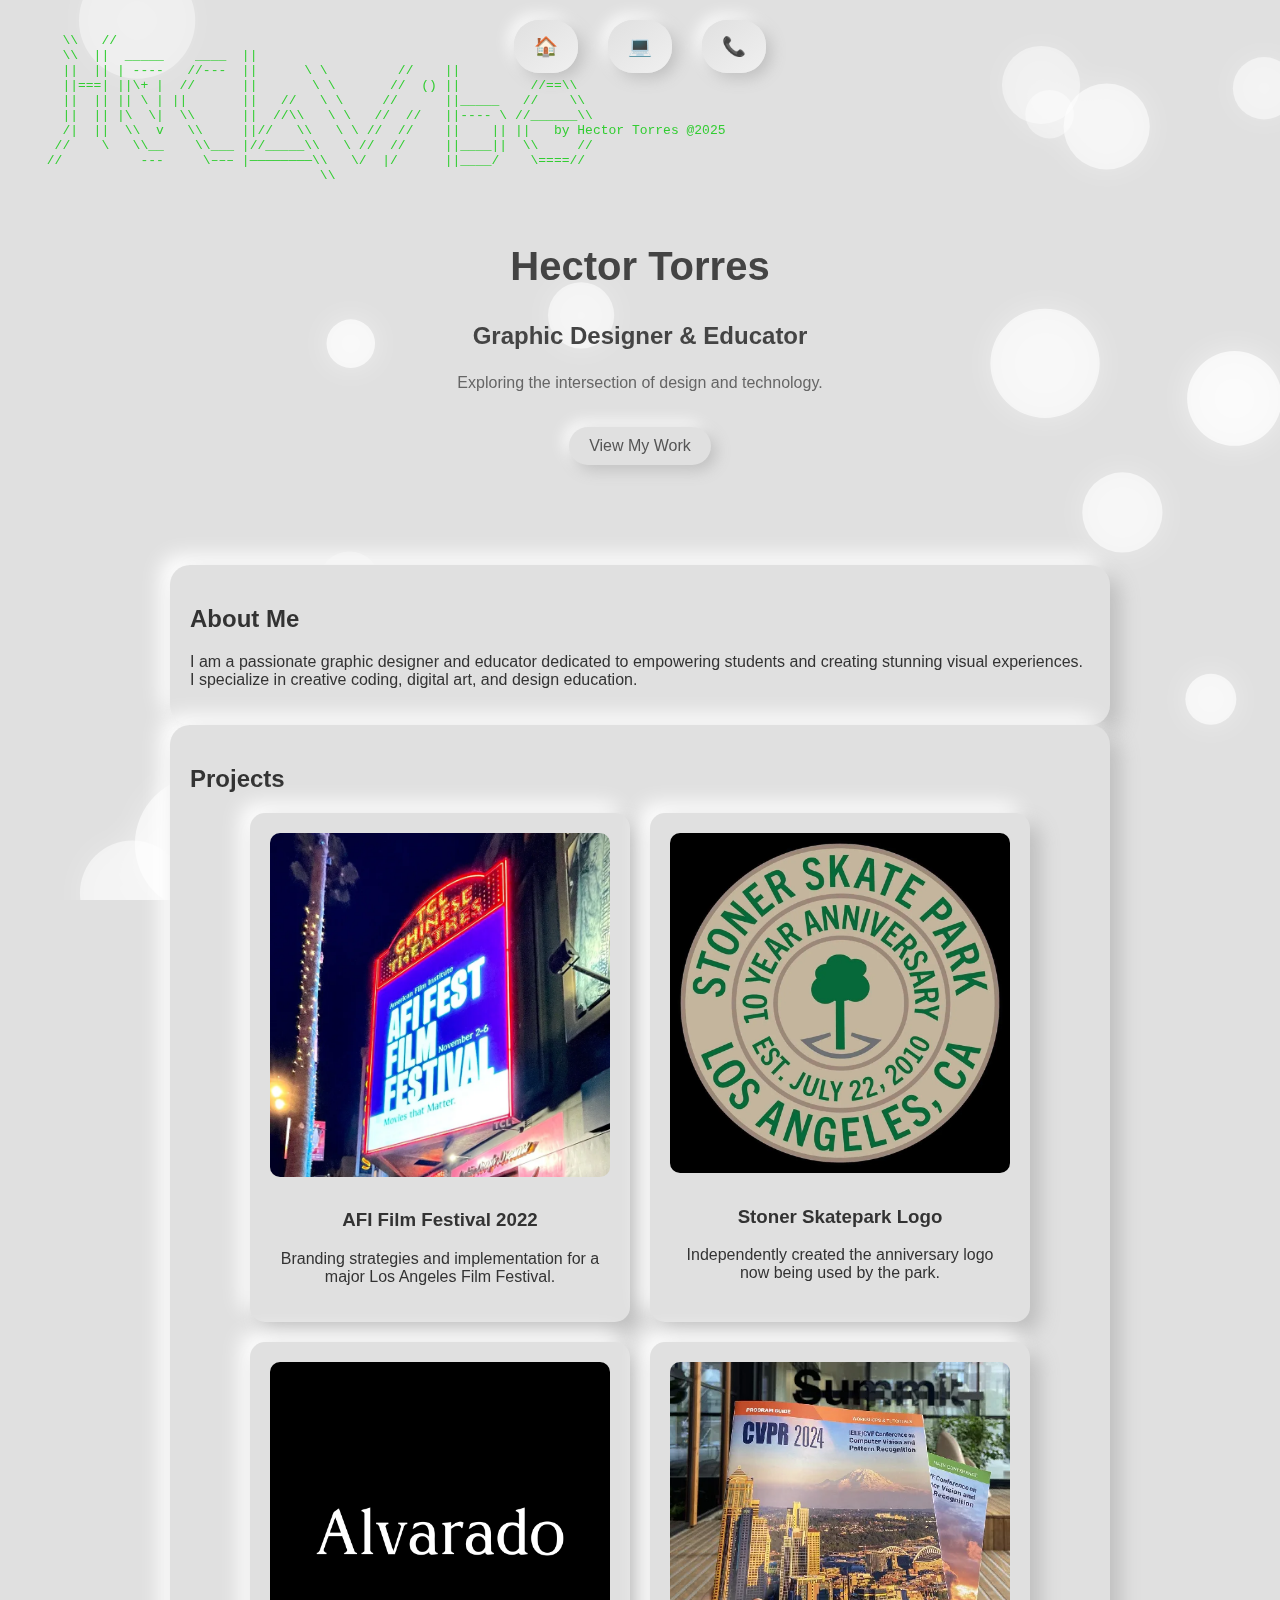
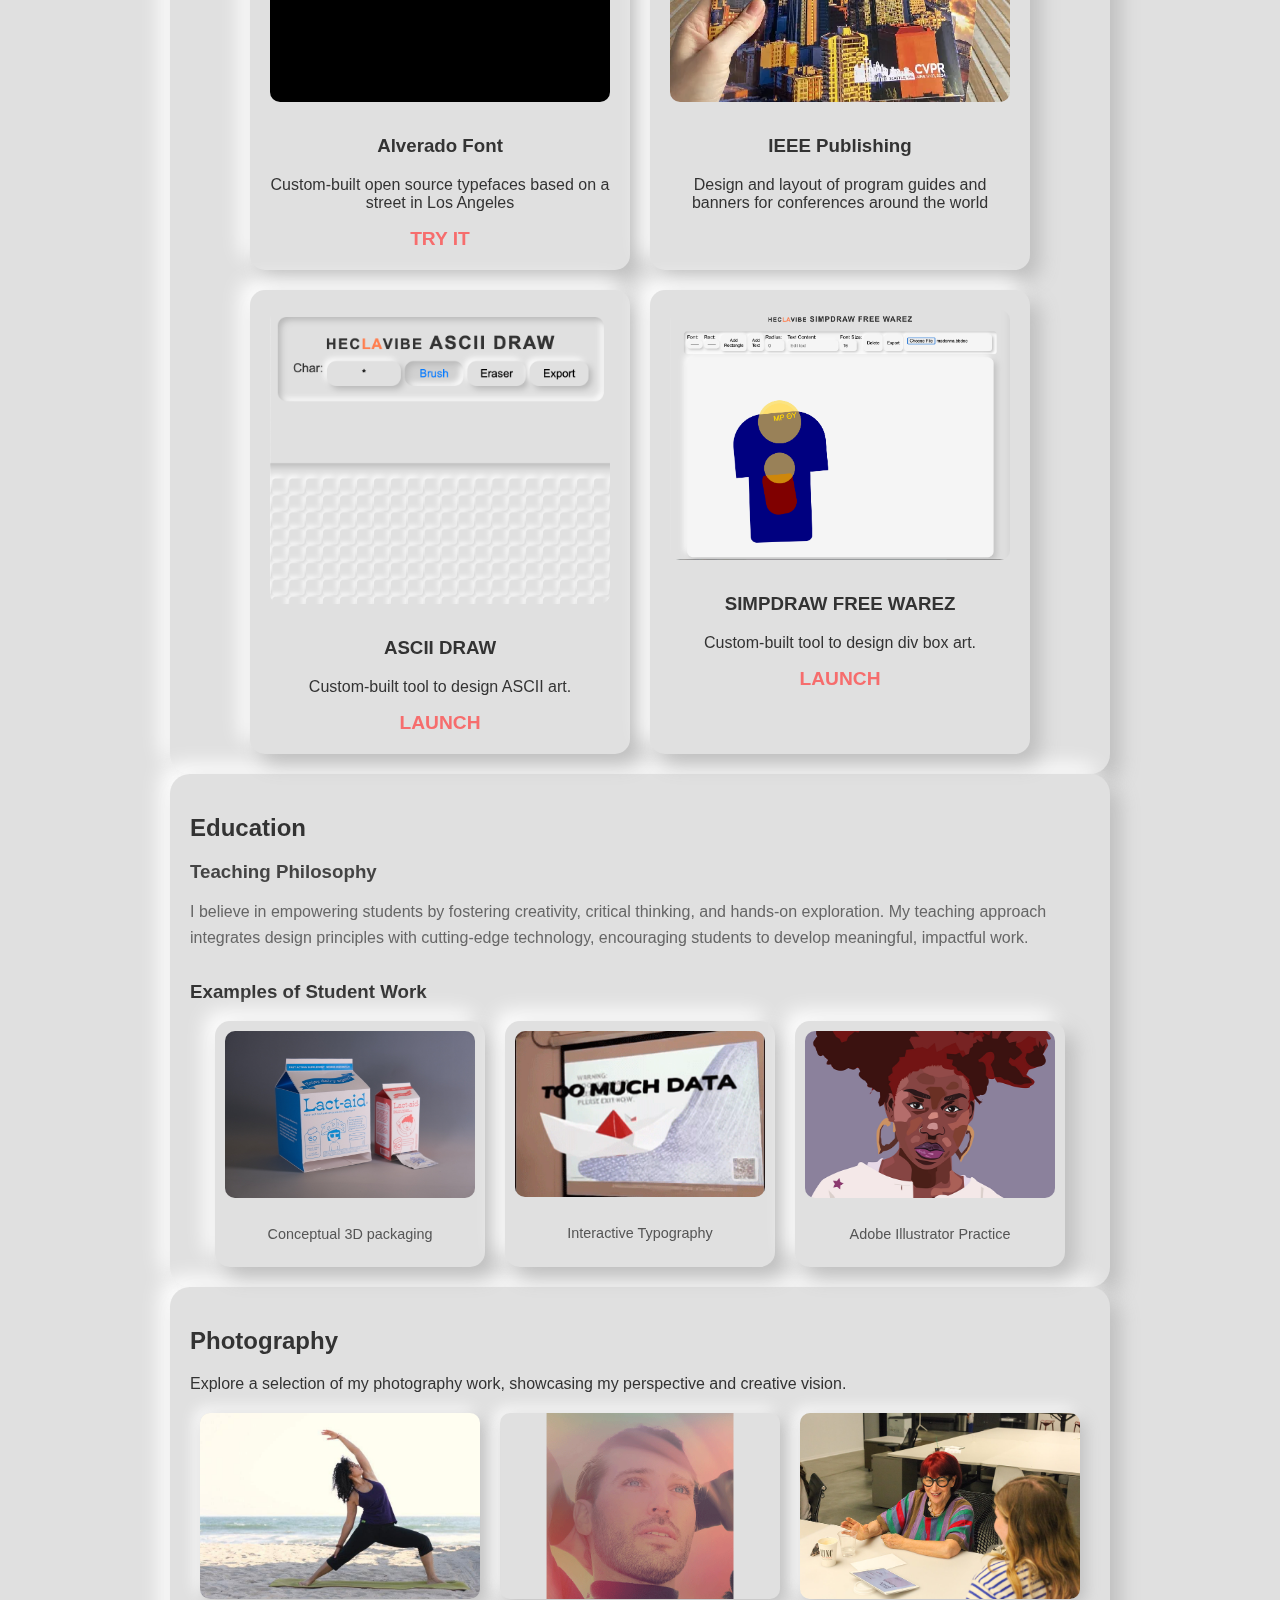
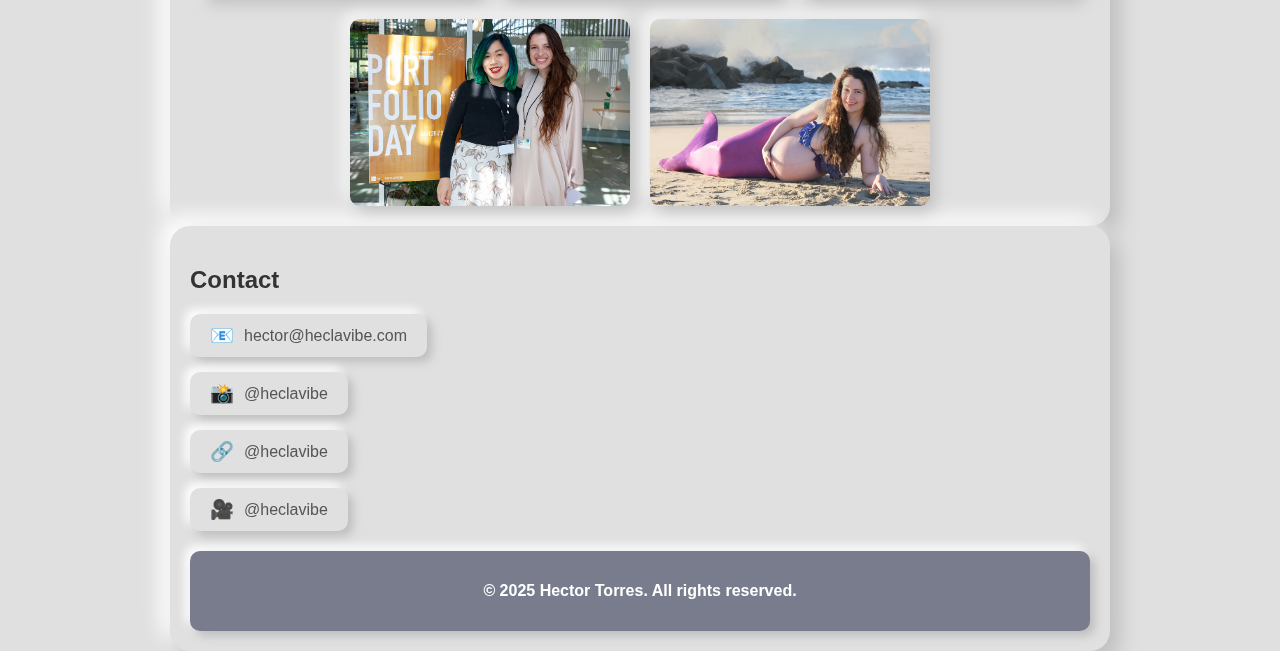
<file: index.html>
<!DOCTYPE html>
<html lang="en">
<head>
  <meta charset="UTF-8">
  <meta name="viewport" content="width=device-width, initial-scale=1.0">
  <meta name="description" content="Hector Torres is a graphic designer and educator merging innovative design, creative coding, and digital art to inspire impactful visual experiences and empower students.">
  <title>Hec LA vibe</title>
  <link rel="stylesheet" href="styles.css">
  <link rel="icon" href="favicon.png">
</head>
<body>
  <header class="header">
    <div id="ascii-art">
      <pre>
        \\   // 
        \\  ||  _____    ____  ||               
        ||  || | ----   //---  ||      \ \         //    ||        
        ||===| ||\+ |  //      ||       \ \       //  () ||         //==\\
        ||  || || \ | ||       ||   //   \ \     //      ||_____   //    \\
        ||  || |\  \|  \\      ||  //\\   \ \   //  //   ||---- \ //______\\
        /|  ||  \\  v   \\     ||//   \\   \ \ //  //    ||    || ||   by Hector Torres @2025
       //    \   \\__    \\___ |//_____\\   \ //  //     ||____||  \\     //
      //          ---     \––– |————————\\   \/  |/      ||____/    \====//
                                         \\
      </pre>
  </div>
  <nav class="mobile-nav">
    <ul class="nav-links">
      <li>
        <a href="#about" aria-label="Go to About Section">
          <span class="icon">🏠</span>
        </a>
        <span class="text">About</span>
      </li>
      <li>
        <a href="#projects" aria-label="Go to Projects Section">
          <span class="icon">💻</span>
        </a>
        <span class="text">Projects</span>
      </li>
      <li>
        <a href="#contact" aria-label="Go to Contact Section">
          <span class="icon">📞</span>
        </a>
        <span class="text">Contact</span>
      </li>
    </ul>
  </nav>
  
</header>


  <main>
    <section id="hero" class="hero-section">
      <canvas id="hero-bg"></canvas>
      <h2 class="hero-title">Hector Torres</h2>
      <h3 class="hero-subtitle">Graphic Designer & Educator</h3>
      <p class="hero-description">Exploring the intersection of design and technology.</p>
      <a href="#projects" class="button" aria-label="View my projects">View My Work</a>
    </section>

    <section id="about" class="main-container">
      <h2>About Me</h2>
      <p>
        I am a passionate graphic designer and educator dedicated to empowering students
        and creating stunning visual experiences. I specialize in creative coding, digital
        art, and design education.
      </p>
    </section>

    <section id="projects" class="main-container">
      <h2>Projects</h2>
      <div class="project-gallery">
        <div class="project-card">
          <img src="project1.webp" alt="Branding Strategies Project">
          <h3>AFI Film Festival 2022</h3>
          <p>Branding strategies and implementation for a major Los Angeles Film Festival.</p>
        </div>
        <div class="project-card">
          <img src="project2.webp" alt="Logo Project">
          <h3>Stoner Skatepark Logo</h3>
          <p>Independently created the anniversary logo now being used by the park.</p>
        </div>
        <div class="project-card">
          <img src="project3.png" alt="Custom Designed Font">
          <h3>Alverado Font</h3>
          <p>Custom-built open source typefaces based on a street in Los Angeles</p>
          <a href="alvarado_font_preview.html" aria-label="Launch custom ASCII design">try it</a>
        </div>
       <div class="project-card">
          <img src="project4.webp" alt="Custom Design and Layout">
          <h3>IEEE Publishing</h3>
          <p>Design and layout of program guides and banners for conferences around the world </p>
        </div>
        <div class="project-card">
          <img src="project5.png" alt="Custom Design Tools Project">
          <h3>ASCII DRAW</h3>
          <p>Custom-built tool to design ASCII art.</p>
          <a href="ascii.html" aria-label="Launch custom ASCII design">launch</a>
        </div>
        <div class="project-card">
          <img src="project6.png" alt="Custom Design Tools Project">
          <h3>SIMPDRAW FREE WAREZ</h3>
          <p>Custom-built tool to design div box art.</p>
          <a href="simpdraw.html" aria-label="Launch custom ASCII design">launch</a>
        </div>
        <!-- 
        <div class="project-card">
          <img src="project3.png" alt="Custom Design Tools Project">
          <h3>Design Tools</h3>
          <p>Custom-built tools to enhance the creative design process.</p>
        </div>-->
      </div>
    </section>

    <section id="education" class="main-container">
      <h2>Education</h2>
      
      <!-- Teaching Philosophy -->
      <div class="teaching-philosophy">
        <h3>Teaching Philosophy</h3>
        <p>
          I believe in empowering students by fostering creativity, critical thinking, and hands-on exploration.
          My teaching approach integrates design principles with cutting-edge technology, encouraging students
          to develop meaningful, impactful work.
        </p>
      </div>
      
      <!-- Student Work Gallery -->
      <div class="student-work">
        <h3>Examples of Student Work</h3>
        <div class="student-gallery">
          <div class="student-card">
            <img src="student1.jpg" alt="Student Project 1">
            <p>Conceptual 3D packaging</p>
          </div>
          
          <div class="student-card">
              <video class="scroll-video" autoplay loop muted playsinline>
                <source src="student2.mp4" type="video/mp4">
                Your browser does not support the video tag.
              </video>
            <p>Interactive Typography</p>
          </div>
          <div class="student-card">
            <img src="student3.png" alt="Student Project 3">
            <p>Adobe Illustrator Practice</p>
          </div>
        </div>
      </div>
    </section>
    
    <section id="photography" class="main-container">
      <h2>Photography</h2>
      <p>
        Explore a selection of my photography work, showcasing my perspective and creative vision.
      </p>
      <div class="photo-gallery">
        <div class="photo-card">
          <img src="photo1.jpg" alt="Photography Image 1">
        </div>
        <div class="photo-card">
          <img src="photo2.gif" alt="Photography Image 2">
        </div>
        <div class="photo-card">
          <img src="photo3.jpg" alt="Photography Image 3">
        </div>
        <div class="photo-card">
          <img src="photo4.jpg" alt="Photography Image 4">
        </div>
        <div class="photo-card">
          <img src="photo5.webp" alt="Photography Image 5">
        </div>
      </div>
    </section>
    
    <section id="contact" class="main-container">
      <h2>Contact</h2>
      <ul class="contact-details">
        <li>
          <a href="mailto:hector@heclavibe.com" aria-label="Email Hector">
            <span class="icon">📧</span>
            <span class="text">hector@heclavibe.com</span>
          </a>
        </li>
        <li>
          <a href="https://instagram.com/heclavibe" target="_blank" rel="noopener" aria-label="Visit Instagram @heclavibe">
            <span class="icon">📸</span>
            <span class="text">@heclavibe</span>
          </a>
        </li>
        <li>
          <a href="https://linkedin.com/in/heclavibe" target="_blank" rel="noopener" aria-label="Visit LinkedIn @heclavibe">
            <span class="icon">🔗</span>
            <span class="text">@heclavibe</span>
          </a>
        </li>
        <li>
          <a href="https://youtube.com/@heclavibe" target="_blank" rel="noopener" aria-label="Visit YouTube @heclavibe">
            <span class="icon">🎥</span>
            <span class="text">@heclavibe</span>
          </a>
        </li>
      </ul>
    
      <!-- Footer Info -->
      <div class="footer-info">
        <p>&copy; 2025 Hector Torres. All rights reserved.</p>
      </div>
    
   

    <script>
        function updateClock() {
            const now = new Date();

            const hours = now.getHours();
            const minutes = now.getMinutes();
            const seconds = now.getSeconds();

            const hourDeg = (360 / 12) * (hours % 12) + (360 / 12) * (minutes / 60);
            const minuteDeg = (360 / 60) * minutes + (360 / 60) * (seconds / 60);
            const secondDeg = (360 / 60) * seconds;

            document.getElementById('hour').style.transform = `rotate(${hourDeg}deg)`;
            document.getElementById('minute').style.transform = `rotate(${minuteDeg}deg)`;
            document.getElementById('second').style.transform = `rotate(${secondDeg}deg)`;
        }

        setInterval(updateClock, 1000);
        updateClock();
    </script>

    </section>    
  </main>
  <script src="script.js"></script>  

</body>
</html>
</file>
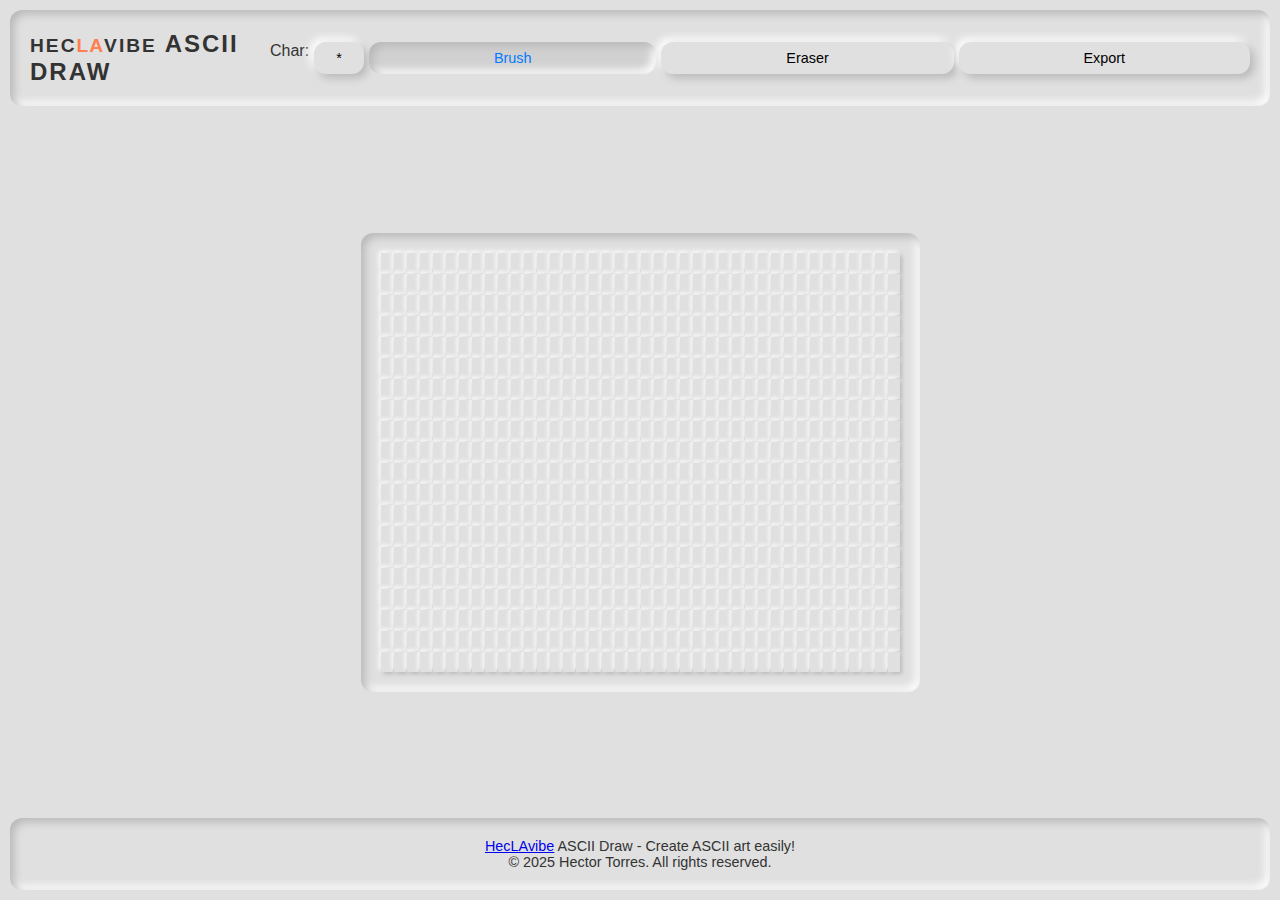
<file: ascii.html>
<!DOCTYPE html>
<html lang="en">
<head>
  <meta charset="UTF-8">
  <meta name="viewport" content="width=device-width, initial-scale=1.0">
  <title>HecLAvibe ASCII Art Studio</title>
  <link rel="stylesheet" href="astyles.css">
  <link rel="icon" href="favicon.png">
</head>
<body>
  <header>
    <h1 class="logo"><a href="index.html">Hec<span class="highlight">LA</span>vibe</a> ASCII Draw</h1>
    <div class="toolbar">
      <label for="char-picker">Char:</label>
      <input type="text" id="char-picker" value="*" maxlength="1">
      <button id="brush-tool" class="active">Brush</button>
      <button id="eraser-tool">Eraser</button>
      <button id="export">Export</button>
    </div>
  </header>
  <main>
    <div id="canvas"></div>
  </main>
  <footer>
    <p><a href="index.html">HecLAvibe</a> ASCII Draw - Create ASCII art easily!</p>
    <p>&copy; 2025 Hector Torres. All rights reserved.</p>
  </footer>
  <script src="ascript.js"></script>
</body>
</html>
</file>
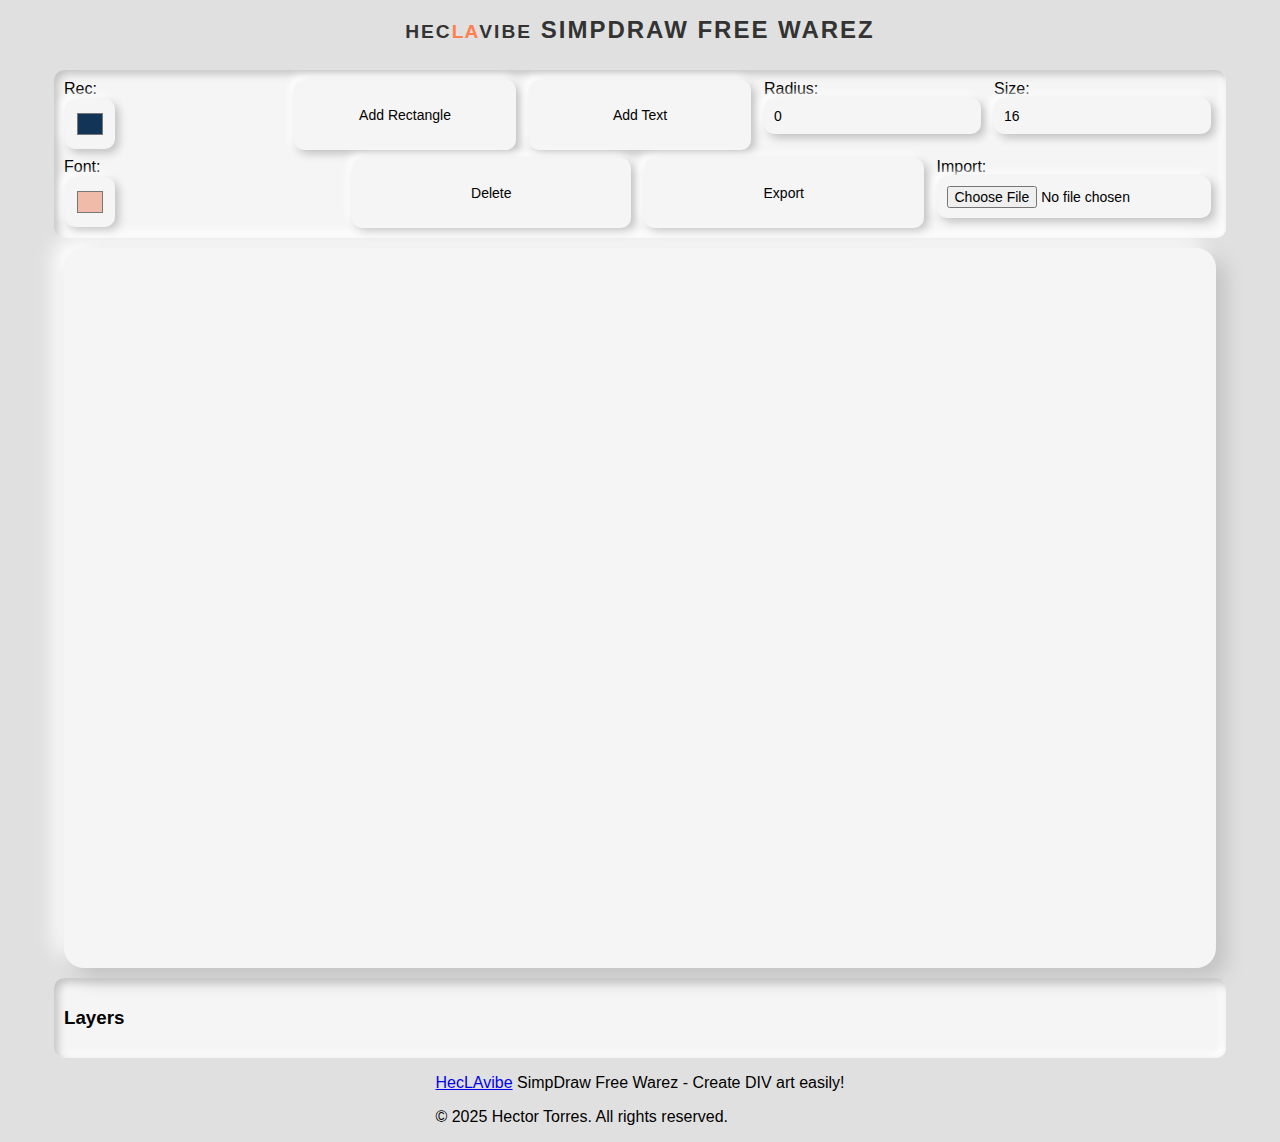
<file: drawbox.html>
<!DOCTYPE html>
<html lang="en">
<head>
    <meta name="viewport" content="width=device-width, initial-scale=1.0">
    <title>Mobile Drawing App</title>
    <link rel="stylesheet" href="bstyles.css">
    <link rel="icon" href="favicon.png">
    <!-- Add viewport meta tag in drawbox.html -->
<meta name="viewport" content="width=device-width, initial-scale=1.0, maximum-scale=1.0, user-scalable=no">
<!--<pre>
        \\   // 
        \\  ||  _____    ____  ||               
        ||  || | ----   //---  ||      \ \         //    ||        
        ||===| ||\+ |  //      ||       \ \       //  () ||         //==\\
        ||  || || \ | ||       ||   //   \ \     //      ||_____   //    \\
        ||  || |\  \|  \\      ||  //\\   \ \   //  //   ||---- \ //______\\
        /|  ||  \\  v   \\     ||//   \\   \ \ //  //    ||    || ||   by Hector Torres @2025
       //    \   \\__    \\___ |//_____\\   \ //  //     ||____||  \\     //
      //          ---     \––– |————————\\   \/  |/      ||____/    \====//
                                         \\
      </pre>-->
</head>
<body>
    <header>
        <h1 class="logo"><a href="index.html">Hec<span class="highlight">LA</span>vibe</a> SimpDraw Free Warez</h1>
      </header>
    <div class="toolbar">
    <label >
        Rec:
        <input type="color" class="swatchBox" id="rect-color-picker" value="#123456">
    </label>
        <button id="add-rectangle">Add Rectangle</button>
        <button id="add-text">Add Text</button>
        <label>
            Radius:
            <input type="number" id="corner-radius" value="0" min="0" max="100">
        </label>
        <label style="display:none">
            Text Content:
            <input type="text" id="text-content" placeholder="Edit text">
        </label>
        <label>
            Size:
            <input type="number" id="text-size" value="16" min="8" max="72">
        </label>
        <label>
            Font:
        <input type="color" class="swatchBox" id="color-picker" value="#f1bbaa">
    </label>
        <button id="delete-shape">Delete</button>
        <button id="export-drawing">Export</button>
        <label>
            Import:
        <input type="file" id="import-drawing" accept=".bbdoc">        
    </label>

    </div>
    
    <div class="canvas-container" id="canvas"></div>

    <div class="layers-panel" id="layers-panel">
        <h3>Layers</h3>
    </div>
    <footer>
        <p><a href="index.html">HecLAvibe</a> SimpDraw Free Warez - Create DIV art easily!</p>
        <p>&copy; 2025 Hector Torres. All rights reserved.</p>
      </footer>
    <script src="bscript.js"></script>
</body>
</html>
</file>
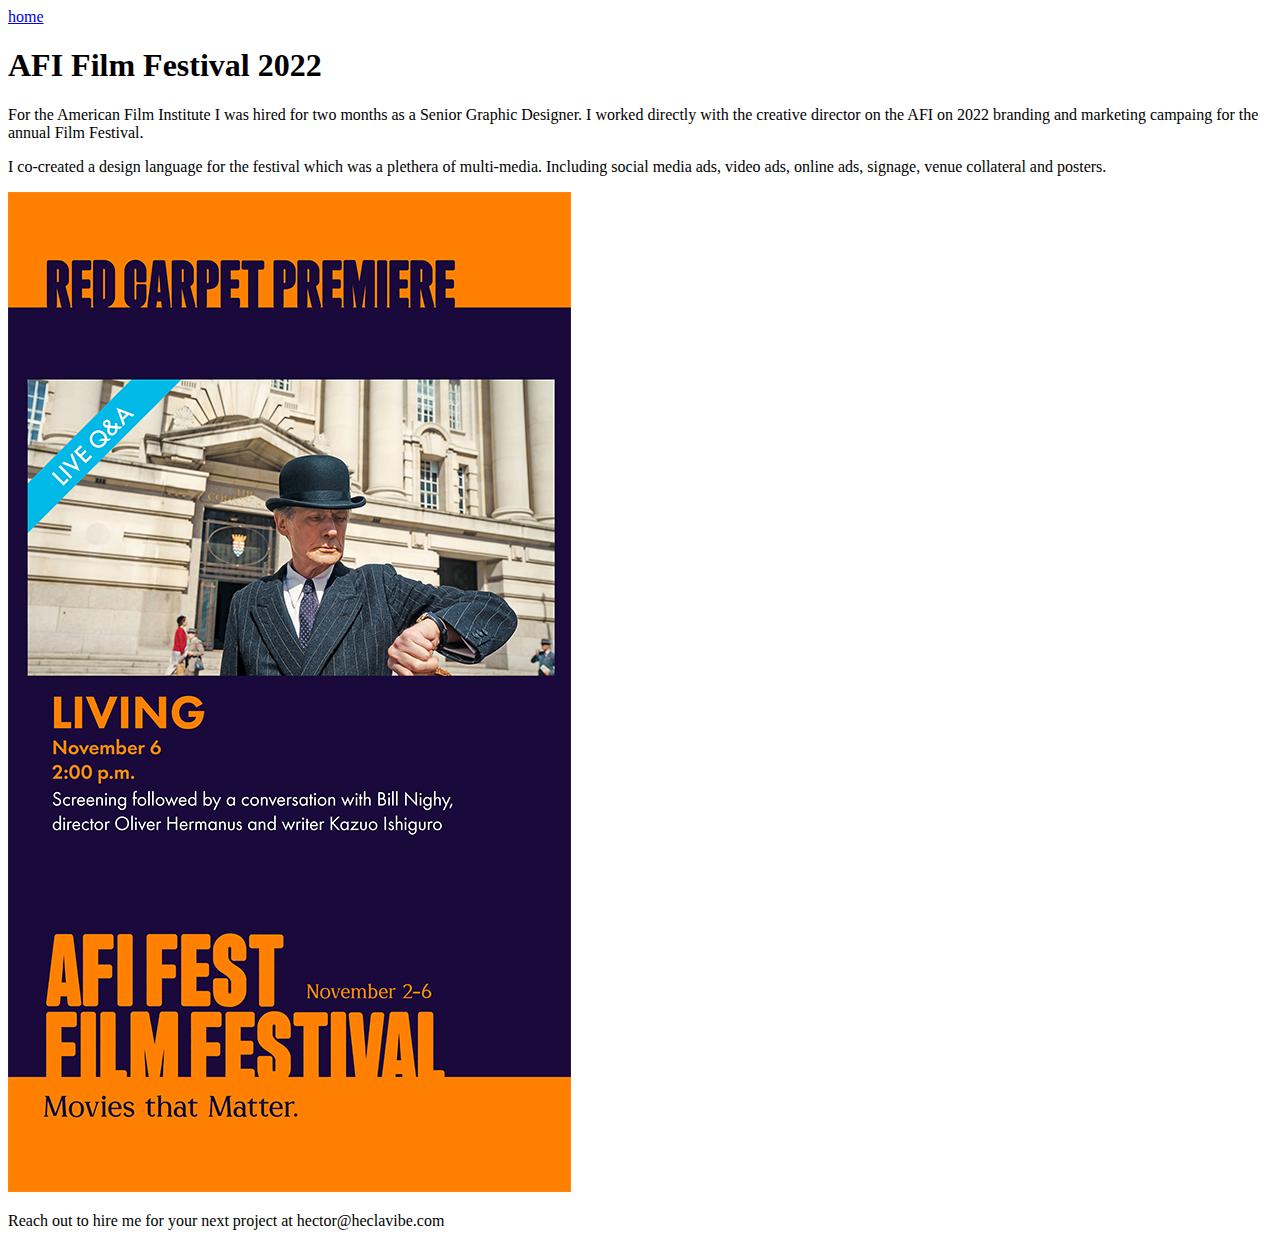
<file: gd/pages/afi.html>
<!DOCTYPE html>
<html lang="en">
<head>
    <meta charset="UTF-8">
    <meta name="viewport" content="width=device-width, initial-scale=1.0">
    <title>Hec LA Vibe</title>
</head>
<body>
    <a href="../../index.html">home</a>
    <h1>
        AFI Film Festival 2022
    </h1>
    <p>For the American Film Institute I was hired for two months as a Senior Graphic Designer. I worked directly with the creative director on the AFI on 2022 branding and marketing campaing for the annual Film Festival.</p>
    <p>I co-created a design language for the festival which was a plethera of multi-media. Including social media ads, video ads, online ads, signage, venue collateral and posters.</p>
    <a href="gd/pages/afi.html"> <img src="../images/afi/afifest22_redcarpet.jpg" alt="first portfolio image of AFI"></a>
    

    <p>Reach out to hire me for your next project at hector@heclavibe.com</p>
</body>
</html>
</file>
<file: styles.css>
#ascii-art {
  position: absolute;
  font-family: monospace;
  white-space: nowrap;
  animation: scroll 10s linear infinite;
  background-color: none;
  color: limegreen;
  white-space: pre;
  overflow: hidden;
  margin: 0;
  display: flex;
  justify-content: center;
  align-items: center;
}



@keyframes scroll {
  0% { transform: translateX(100%); }
  100% { transform: translateX(-100%); }
}

/* Global Styles */
body {
  margin: 0;
  font-family: 'Arial', sans-serif;
  background: #e0e0e0;
  color: #333;
}
html, body {
  overflow-x: hidden;
}
/* Desktop Menu Styling */
.nav-links {
  list-style: none;
  display: flex;
  justify-content: center; /* Center the menu items */
  align-items: center;
  gap: 30px; /* Space between menu items */
  padding: 0;
  margin: 20px 0;
  text-align: center;
}

.nav-links a {
  text-decoration: none;
  color: #333;
  font-size: 1.2rem;
  font-weight: 600;
  font-family: 'Arial', sans-serif;
  text-transform: uppercase;
  padding: 15px 20px;
  border-radius: 25px;
  background: linear-gradient(145deg, #e0e0e0, #f0f0f0);
  box-shadow: 5px 5px 15px #bebebe, -5px -5px 15px #ffffff;
  transition: all 0.3s ease;
  display: flex; /* Ensure flexbox layout for spacing */
  align-items: center;
  gap: 10px; /* Add space between icon and text */
}

.nav-links .icon {
  font-size: 1.2rem; /* Icon size */
  color: #ff7f50; /* Optional: Set a color for the icon */
}

.nav-links .text {
  opacity: 0; /* For animation */
  transform: translateY(30px); /* Slide down effect */
  transition: all 0.3s ease; /* Smooth hover effects */
}


.nav-links a:hover {
  color: #ff7f50; /* Highlight text color on hover */
  box-shadow: inset 5px 5px 15px #bebebe, inset -5px -5px 15px #ffffff; /* Inset hover effect */
  background: linear-gradient(145deg, #f0f0f0, #d6d6d6); /* Lighter background on hover */
}

.nav-links a.animate {
  animation: fadeIn 1s ease forwards; /* Apply fade-in animation */
}

/* Keyframes for Animation */
@keyframes fadeIn {
  0% {
    opacity: 0;
    transform: translateY(30px); /* Start slightly below */
  }
  100% {
    opacity: 1;
    transform: translateY(0); /* Slide into place */
  }
}

/* Text Styling Inside Menu Links */
.nav-links .text {
  color: #333;
  font-size: 1rem; /* Larger font size for better visibility */
  font-weight: 400; /* Bold text */
  font-family: 'Arial', sans-serif;
  text-transform: none; /* Uppercase for stylization */
  opacity: 0; /* Initial opacity for animation */
  transform: translateY(30px); /* Slide down effect for animation */
  transition: all 0.3s ease; /* Smooth transition for hover effects */
}

.nav-links a:hover .text {
  color: #ff7f50; /* Highlight text color on hover */
}

.nav-links .text.animate {
  animation: fadeIn 1s ease forwards; /* Apply fade-in animation */
}

/* Keyframes for Animation */
@keyframes fadeIn {
  0% {
    opacity: 0;
    transform: translateY(30px); /* Start slightly below */
  }
  100% {
    opacity: 1;
    transform: translateY(0); /* Slide into place */
  }
}



/* Logo at the Top */


.header-container {
  position: sticky;
  top: 0;
  background: #e0e0e0;
  padding: 15px;
  box-shadow: 0 4px 10px rgba(0, 0, 0, 0.1);
  z-index: 1000;
  text-align: center;
}

.logo {
  font-size: 1.5rem; /* Slightly smaller size */
  font-weight: bold;
  color: #333;
  letter-spacing: 2px; /* Add some spacing between letters */
  font-family: 'Arial', sans-serif;
  text-transform: uppercase;
}

.logo .highlight {
  color: #ff7f50; /* Accent color for "LA" */
  font-weight: bold;
  letter-spacing: 1px; /* Slightly tighter spacing for "LA" */
}

/* Mobile Menu at the Bottom */
@media (max-width: 768px) {

  /* Prevent horizontal overflow */
  html, body {
    overflow-x: hidden;
}

/* Fix canvas overflow */
#hero-bg {
  width: 100vw; /* Ensure canvas fits the viewport width */
  height: 100vh; /* Ensure canvas fits the viewport height */
}

/* Ensure ASCII art fits */
#ascii-art {
  max-width: 100%; /* Ensure it doesn't exceed the screen width */
  font-size: 2vw; /* Adjust font size relative to the viewport width */
  white-space: pre-wrap; /* Allow wrapping if necessary */
  overflow: hidden; /* Ensure no horizontal scrolling occurs */
  margin: 0 auto; /* Center align the container */
}

 /* Adjust gallery items to prevent overflow */
 .project-card, .photo-card {
  flex: 1 1 100%; /* Ensure cards take full width */
  max-width: 100%;
}
  .mobile-nav {
    position: fixed;
    bottom: 0;
    left: 0;
    right: 0;
    background: #e0e0e0;
    padding: 10px 20px;
    box-shadow: 0 -4px 10px rgba(0, 0, 0, 0.1);
    z-index: 1000; /* Ensure it stays on top */
    display: flex;
    justify-content: space-around; /* Spread menu items evenly */
  }

  .nav-links {
    display: flex;
    justify-content: space-around;
    width: 100%;
    padding: 0;
    margin: 0;
    list-style: none;
  }

  .nav-links li {
    display: flex;
    flex-direction: column;
    align-items: center;
    text-align: center;
  }

  .nav-links a {
    text-decoration: none;
    color: #555;
    display: flex;
    justify-content: center;
    align-items: center;
    width: 38px; /* 25% smaller */
    height: 38px; /* 25% smaller */
    border-radius: 50%;
    background: #e0e0e0;
    box-shadow: 5px 5px 10px #bebebe, -5px -5px 10px #ffffff;
    transition: all 0.3s ease;
    font-size: 1rem; /* Slightly smaller icon size */
  }

  .nav-links a:hover {
    box-shadow: inset 5px 5px 10px #bebebe, inset -5px -5px 10px #ffffff;
  }

  .nav-links .text {
    margin-top: 5px; /* Space between the circle and the text */
    font-size: 0.7rem; /* Slightly smaller font */
    color: #555;
  }
}



/* Hero Section */
.hero-section {
  position: static;
  text-align: center;
  padding: 100px 20px;
  overflow: hidden; /* Ensure the canvas doesn't exceed the section */
}

#hero-bg {
  position: absolute;
  top: 0;
  left: 0;
  width: 100%;
  height: 100%;
  z-index: -1;
}

.hero-title {
  font-size: 2.5rem;
  color: #444;
  position: relative; /* To ensure it appears above the canvas */
}
.hero-subtitle {
  font-size: 1.5rem;
  color: #444;
  position: relative; /* To ensure it appears above the canvas */
}

.hero-description {
  margin: 15px 0;
  color: #666;
  position: relative;
}
.button {
  display: inline-block;
  margin-top: 20px;
  padding: 10px 20px;
  font-size: 1rem;
  color: #555;
  text-decoration: none;
  background: #e0e0e0;
  border-radius: 50px;
  box-shadow: 5px 5px 15px #bebebe, -5px -5px 15px #ffffff;
  transition: all 0.3s ease;
}

.button:hover {
  box-shadow: inset 5px 5px 15px #bebebe, inset -5px -5px 15px #ffffff;
}

/* Main Container */
.main-container {
  max-width: 900px;
  margin: 0px auto;
  padding: 20px;
  background: #e0e0e0;
  border-radius: 20px;
  box-shadow: 10px 10px 20px #bebebe, -10px -10px 20px #ffffff;
}

/* Project Gallery */
.project-gallery {
  display: flex;
  flex-wrap: wrap;
  gap: 20px;
  justify-content: center;
}

.project-card {
  background: #e0e0e0;
  border-radius: 15px;
  padding: 20px;
  text-align: center;
  box-shadow: 10px 10px 20px #bebebe, -10px -10px 20px #ffffff;
  flex: 1 1 calc(30% - 20px);
  max-width: calc(40% - 20px);
  transition: transform 0.3s ease, box-shadow 0.3s ease;
}

.project-card img {
  width: 100%;
  height: auto;
  border-radius: 10px;
  margin-bottom: 10px;
}
.project-card a {
  text-decoration: none;
    color: #f66d6d;
    font-size: 1.2rem;
    font-weight: 600;
    font-family: 'Arial', sans-serif;
    text-transform: uppercase;
    transition: all 0.3s ease;
    align-items: center;
    gap: 10px; /* Add space between icon and text */
}
.project-card:hover {
  transform: translateY(-5px);
  box-shadow: 5px 5px 15px #bebebe, -5px -5px 15px #ffffff;
}
/* Education Section */
.teaching-philosophy {
  margin-bottom: 30px;
}

.teaching-philosophy h3 {
  margin-bottom: 10px;
  color: #444;
}

.teaching-philosophy p {
  font-size: 1rem;
  line-height: 1.6;
  color: #666;
}

/* Student Work Gallery */
.student-work {
  margin-top: 30px;
}

.student-gallery {
  display: flex;
  flex-wrap: wrap;
  gap: 20px;
  justify-content: center;
}

.student-card {
  background: #e0e0e0;
  border-radius: 15px;
  padding: 10px;
  text-align: center;
  box-shadow: 10px 10px 20px #bebebe, -10px -10px 20px #ffffff;
  flex: 1 1 calc(30% - 20px); /* Responsive three-column layout */
  max-width: calc(30% - 20px);
  transition: transform 0.3s ease, box-shadow 0.3s ease;
}

.scroll-video {
  width: 100%;
  max-width: 400px;
}

.student-card video {
  width: 100%;
  height: auto;
  border-radius: 10px;
  margin-bottom: 10px;
}

.student-card:hover {
  transform: translateY(-5px);
  box-shadow: 5px 5px 15px #bebebe, -5px -5px 15px #ffffff;
}

.student-card img {
  width: 100%;
  height: auto;
  border-radius: 10px;
  margin-bottom: 10px;
}

.student-card p {
  font-size: 0.9rem;
  color: #555;
}

/* Photography Section */
.photo-gallery {
  display: flex;
  flex-wrap: wrap;
  gap: 20px;
  justify-content: center;
  margin-top: 20px;
}

.photo-card {
  flex: 1 1 calc(33.333% - 20px); /* Three-column layout */
  max-width: calc(33.333% - 20px);
  border-radius: 10px;
  overflow: hidden; /* Clip overflowing images */
  box-shadow: 5px 5px 15px #bebebe, -5px -5px 15px #ffffff;
  transition: transform 0.3s ease, box-shadow 0.3s ease;
}

.photo-card img {
  width: 100%;
  height: auto;
  display: block;
  transition: transform 0.3s ease; /* Smooth zoom effect on hover */
}

.photo-card:hover {
  transform: translateY(-5px);
  box-shadow: 5px 5px 15px #bebebe, -5px -5px 15px #ffffff;
}

.photo-card:hover img {
  transform: scale(1.05); /* Slight zoom on hover */
}


/* Contact Section */
.contact-details {
  list-style: none;
  padding: 0;
  margin: 20px 0;
  display: flex;
  flex-direction: column;
  gap: 15px;
}

.contact-details li {
  display: flex;
  align-items: center;
  gap: 10px;
}

.contact-details a {
  text-decoration: none;
  color: #555;
  font-size: 1rem;
  display: flex;
  align-items: center;
  gap: 10px;
  background: #e0e0e0;
  border-radius: 10px;
  padding: 10px 20px;
  box-shadow: 5px 5px 10px #bebebe, -5px -5px 10px #ffffff;
  transition: all 0.3s ease;
  width: fit-content; /* Button size adjusts to content */
}

.contact-details a:hover {
  box-shadow: inset 5px 5px 10px #bebebe, inset -5px -5px 10px #ffffff;
}

.contact-details .icon {
  font-size: 1.2rem;
  color: #ff7f50;
}

.contact-details .text {
  font-size: 1rem;
}

/* Footer Info */
.footer-info {
  margin-top: 20px;
  padding: 15px 10px; /* Add padding for better visibility */
  text-align: center; /* Center align the text */
  background: #787c8d; /* Highlight background color for visibility */
  color: #ffffff; /* Contrast text color */
  font-size: 1rem; /* Slightly larger font size */
  font-weight: bold; /* Make the text bold */
  border-radius: 10px; /* Soft rounded edges for a neumorphic feel */
  box-shadow: 5px 5px 10px #bebebe, -5px -5px 10px #ffffff; /* Neumorphic effect */
}
</file>
<file: astyles.css>
* {
    margin: 0;
    padding: 0;
    box-sizing: border-box;
  }
  
  body {
    font-family: 'Arial', sans-serif;
    display: flex;
    flex-direction: column;
    height: 100vh;
    background: #e0e0e0;
    color: #333;
  }
  
  header {
    background: #e0e0e0;
    display: flex;
    align-items: center;
    justify-content: space-between;
    padding: 20px;
    box-shadow: inset 4px 4px 8px #b8b8b8, inset -4px -4px 8px #ffffff;
    border-radius: 12px;
    margin: 10px;
  }
  
  header h1 {
    font-size: 1.8em;
    font-weight: bold;
  }
  .logo a {
    text-decoration: none;
    color: #333;
    font-size: 1.2rem;
    font-weight: 600;
    font-family: 'Arial', sans-serif;
    text-transform: uppercase;
    transition: all 0.3s ease;
    align-items: center;
    gap: 10px; /* Add space between icon and text */
  }

  .logo {
    font-size: 1.5rem; /* Slightly smaller size */
    font-weight: bold;
    color: #333;
    letter-spacing: 2px; /* Add some spacing between letters */
    font-family: 'Arial', sans-serif;
    text-transform: uppercase;
  }
  
  .logo .highlight {
    color: #ff7f50; /* Accent color for "LA" */
    font-weight: bold;
    letter-spacing: 1px; /* Slightly tighter spacing for "LA" */
  }
  .toolbar {
    display: flex;
    gap: 5px; /* Reduce gap between buttons */
  justify-content: flex-end; /* Align to the right */
  flex-wrap: nowrap; /* Ensure items stay in one line */
  width: 100%;
  }
  
  .toolbar input,
  .toolbar button {
    padding: 8px 10px; /* Reduce padding for smaller size */
    font-size: 0.9em; /* Adjust font size for mobile */  
    border: none;
    outline: none;
    border-radius: 12px;
    background: #e0e0e0;
    box-shadow: 4px 4px 8px #b8b8b8, -4px -4px 8px #ffffff;
    transition: 0.3s ease;
    cursor: pointer;
  }
  
  .toolbar input:focus,
  .toolbar button:hover {
    box-shadow: inset 4px 4px 8px #b8b8b8, inset -4px -4px 8px #ffffff;
  }
  .toolbar input {
    max-width: 50px; /* Ensure input doesn't stretch */
    text-align: center;
  }
  
  .toolbar button {
    flex: 1 1 auto; /* Allow buttons to shrink */
  }
  .toolbar button.active {
    background: #d1d1d1;
    box-shadow: inset 4px 4px 8px #b8b8b8, inset -4px -4px 8px #ffffff;
    color: #007bff;
  }
  
  main {
    flex-grow: 1;
    display: flex;
    justify-content: center;
    align-items: center;
  }
  
  #canvas {
    display: grid;
    grid-template-columns: repeat(40, 12px);
    grid-template-rows: repeat(20, 20px);
    gap: 1px;
    padding: 20px;
    background: #e0e0e0;
    border-radius: 12px;
    box-shadow: inset 4px 4px 8px #b8b8b8, inset -4px -4px 8px #ffffff;
  }

  /*Style for context menu (add to your CSS)*/
.context-menu {
  position: absolute;
  background: white;
  border: 1px solid #ccc;
  box-shadow: 2px 2px 5px rgba(0,0,0,0.2);
  display: none;
  z-index: 1000;
}

.undo-btn {
  padding: 8px 12px;
  background: none;
  border: none;
  width: 100%;
  text-align: left;
  cursor: pointer;
}

.undo-btn:hover {
  background: #f0f0f0;
}

  .cell {
    width: 12px;
    height: 20px;
    background: #e0e0e0;
    border-radius: 1px;
    text-align: center;
    line-height: 20px;
    font-size: 20px;
    font-family: monospace; /* Use a monospace font for ASCII art */
    cursor: pointer;
    user-select: none;
    box-shadow: 2px 2px 4px #b8b8b8, -2px -2px 4px #ffffff;
    transition: 0.3s ease;
  }
  
  .cell:hover {
    box-shadow: inset 4px 4px 8px #b8b8b8, inset -4px -4px 8px #ffffff;
  }
  
  footer {
    background: #e0e0e0;
    text-align: center;
    padding: 20px;
    box-shadow: inset 4px 4px 8px #b8b8b8, inset -4px -4px 8px #ffffff;
    border-radius: 12px;
    margin: 10px;
  }
  
  footer p {
    font-size: 0.9em;
  }
  /* Responsive Design */
@media (max-width: 768px) {
  
    header {
        flex-wrap: nowrap; /* Prevent header elements from wrapping */
        flex-direction: column;
        align-items: center; /* Center align on mobile */
    }
  
    header h1 {
      text-align: center;
      margin-bottom: 15px;
    }
  
    .toolbar {
        justify-content: space-between; /* Distribute buttons evenly */
        gap: 5px;
    }
  
    .toolbar input,
  .toolbar button {
    flex: 1 1 20%; /* Ensure all items take up equal width */
    max-width: 25%; /* Cap the width to ensure it fits in one line */
  }
  header h1 {
    margin-bottom: 10px;
  }
  }
</file>
<file: bstyles.css>
body {
  font-family: Arial, sans-serif;
  margin: 0;
  padding: 0;
  background: #e0e0e0;
  display: flex;
  flex-direction: column;
  align-items: center;
  justify-content: center;
}

.canvas-container {
  width: 90%;
  height: 80vh;
  background: #f5f5f5;
  border-radius: 20px;
  box-shadow: 10px 10px 20px #c2c2c2, -10px -10px 20px #ffffff;
  position: relative;
  overflow: hidden;
}

.toolbar {
  width: 90%;
  display: flex;
  justify-content: space-between;
  margin: 10px 0;
  background: #f5f5f5;
  border-radius: 10px;
  box-shadow: inset 4px 4px 8px #c2c2c2, inset -4px -4px 8px #ffffff;
  padding: 10px;
}

.toolbar button,
.toolbar input,
.toolbar select {
  background: #f5f5f5;
  border: none;
  border-radius: 10px;
  box-shadow: 4px 4px 8px #c2c2c2, -4px -4px 8px #ffffff;
  padding: 10px;
  font-size: 14px;
  margin-right: 5px;
}
/* Add to bstyles.css */
.toolbar {
  flex-wrap: wrap;
  gap: 8px;
}

.toolbar > * {
  flex: 1 1 18%;
  min-width: 120px;
  margin-right: 0;
}

/* Group related elements */
.toolbar label {
  display: flex;
  flex-direction: column;
}
.swatchBox {
  width: 50px;
  height: 50px;
  padding: 1px;
  margin: 1px;
}
.shape {
  position: absolute;
  cursor: pointer;
  transform-origin: center;
}

.selected {
  outline: 2px dashed #007bff;
}

.layers-panel {
  width: 90%;
  margin-top: 10px;
  background: #f5f5f5;
  border-radius: 10px;
  box-shadow: inset 4px 4px 8px #c2c2c2, inset -4px -4px 8px #ffffff;
  padding: 10px;
  max-height: 200px;
  overflow-y: auto;
}

.layer-item {
  display: flex;
  justify-content: space-between;
  margin: 5px 0;
  padding: 5px;
  background: #ffffff;
  border-radius: 10px;
  box-shadow: 4px 4px 8px #c2c2c2, -4px -4px 8px #ffffff;
}

.layer-item button {
  background: #e74c3c;
  color: white;
  border: none;
  padding: 5px 10px;
  border-radius: 5px;
}
.resize-handle {
  position: absolute;
  width: 10px;
  height: 10px;
  background-color: #007bff;
  border-radius: 50%;
  z-index: 10;
}

.resize-handle.top-left { top: -5px; left: -5px; cursor: nwse-resize; }
.resize-handle.top-right { top: -5px; right: -5px; cursor: nesw-resize; }
.resize-handle.bottom-left { bottom: -5px; left: -5px; cursor: nesw-resize; }
.resize-handle.bottom-right { bottom: -5px; right: -5px; cursor: nwse-resize; }

.rotation-handle {
  position: absolute;
  width: 15px;
  height: 15px;
  background-color: #e74c3c;
  border-radius: 50%;
  top: -25px;
  left: 50%;
  transform: translateX(-50%);
  cursor: grab;
  z-index: 10;
}

.corner-radius-handle {
  user-select: none;
  touch-action: none;
}
header h1 {
  font-size: 1.8em;
  font-weight: bold;
}
.logo a {
  text-decoration: none;
  color: #333;
  font-size: 1.2rem;
  font-weight: 600;
  font-family: 'Arial', sans-serif;
  text-transform: uppercase;
  transition: all 0.3s ease;
  align-items: center;
  gap: 10px; /* Add space between icon and text */
}

.logo {
  font-size: 1.5rem; /* Slightly smaller size */
  font-weight: bold;
  color: #333;
  letter-spacing: 2px; /* Add some spacing between letters */
  font-family: 'Arial', sans-serif;
  text-transform: uppercase;
}

.logo .highlight {
  color: #ff7f50; /* Accent color for "LA" */
  font-weight: bold;
  letter-spacing: 1px; /* Slightly tighter spacing for "LA" */
}

/* Mobile adjustments in bstyles.css */
@media (max-width: 768px) {
  .canvas-container {
    height: 70vh; /* Allow space for keyboard */
    touch-action: manipulation;
}
.shape[contenteditable="true"] {
  transform: translateZ(0); /* Force hardware acceleration */
  overflow: visible;
}
  
  .toolbar > * {
    flex: 1 1 18%;
    padding: 8px;
    font-size: 12px;
  }
  
  .toolbar button, 
  .toolbar input, 
  .toolbar select {
    padding: 8px;
    margin: 2px;
  }
  
  .toolbar label input {
    width: 80%;
  }
}

/* Layer controls styling */
.layer-item {
  display: flex;
  align-items: center;
  gap: 10px;
}

.layer-name {
  flex: 1;
  border: none;
  background: transparent;
  font-family: inherit;
}

.layer-controls {
  display: flex;
  gap: 5px;
}

.layer-up, .layer-down {
  background: #007bff !important;
  color: white !important;
  padding: 3px 8px !important;
}

/* Mobile text editing */
/* Add these styles */
.shape[contenteditable="true"] {
  -webkit-user-select: text;
  user-select: text;
  cursor: text;
  outline: 2px solid #007bff !important;
}

/* Prevent text selection during normal interactions */
.shape {
  -webkit-user-select: none;
  user-select: none;
}
</file>
